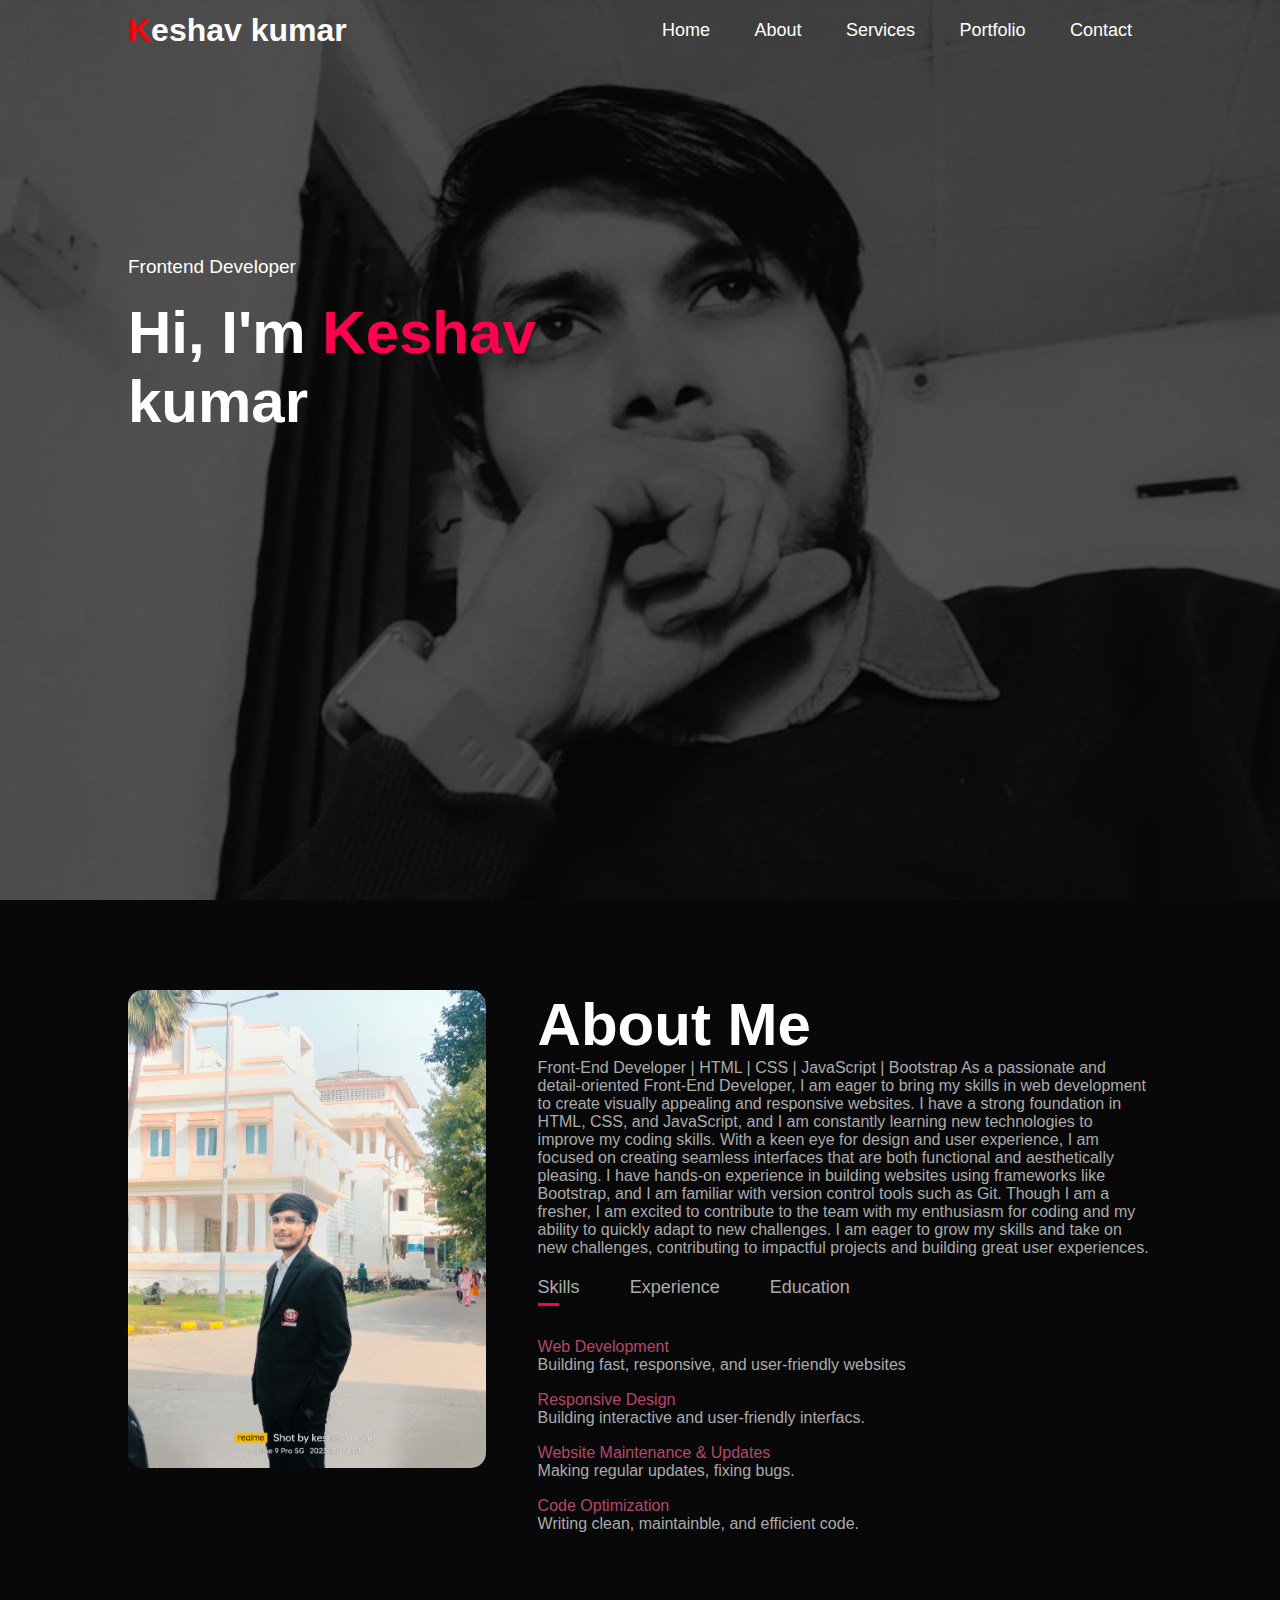
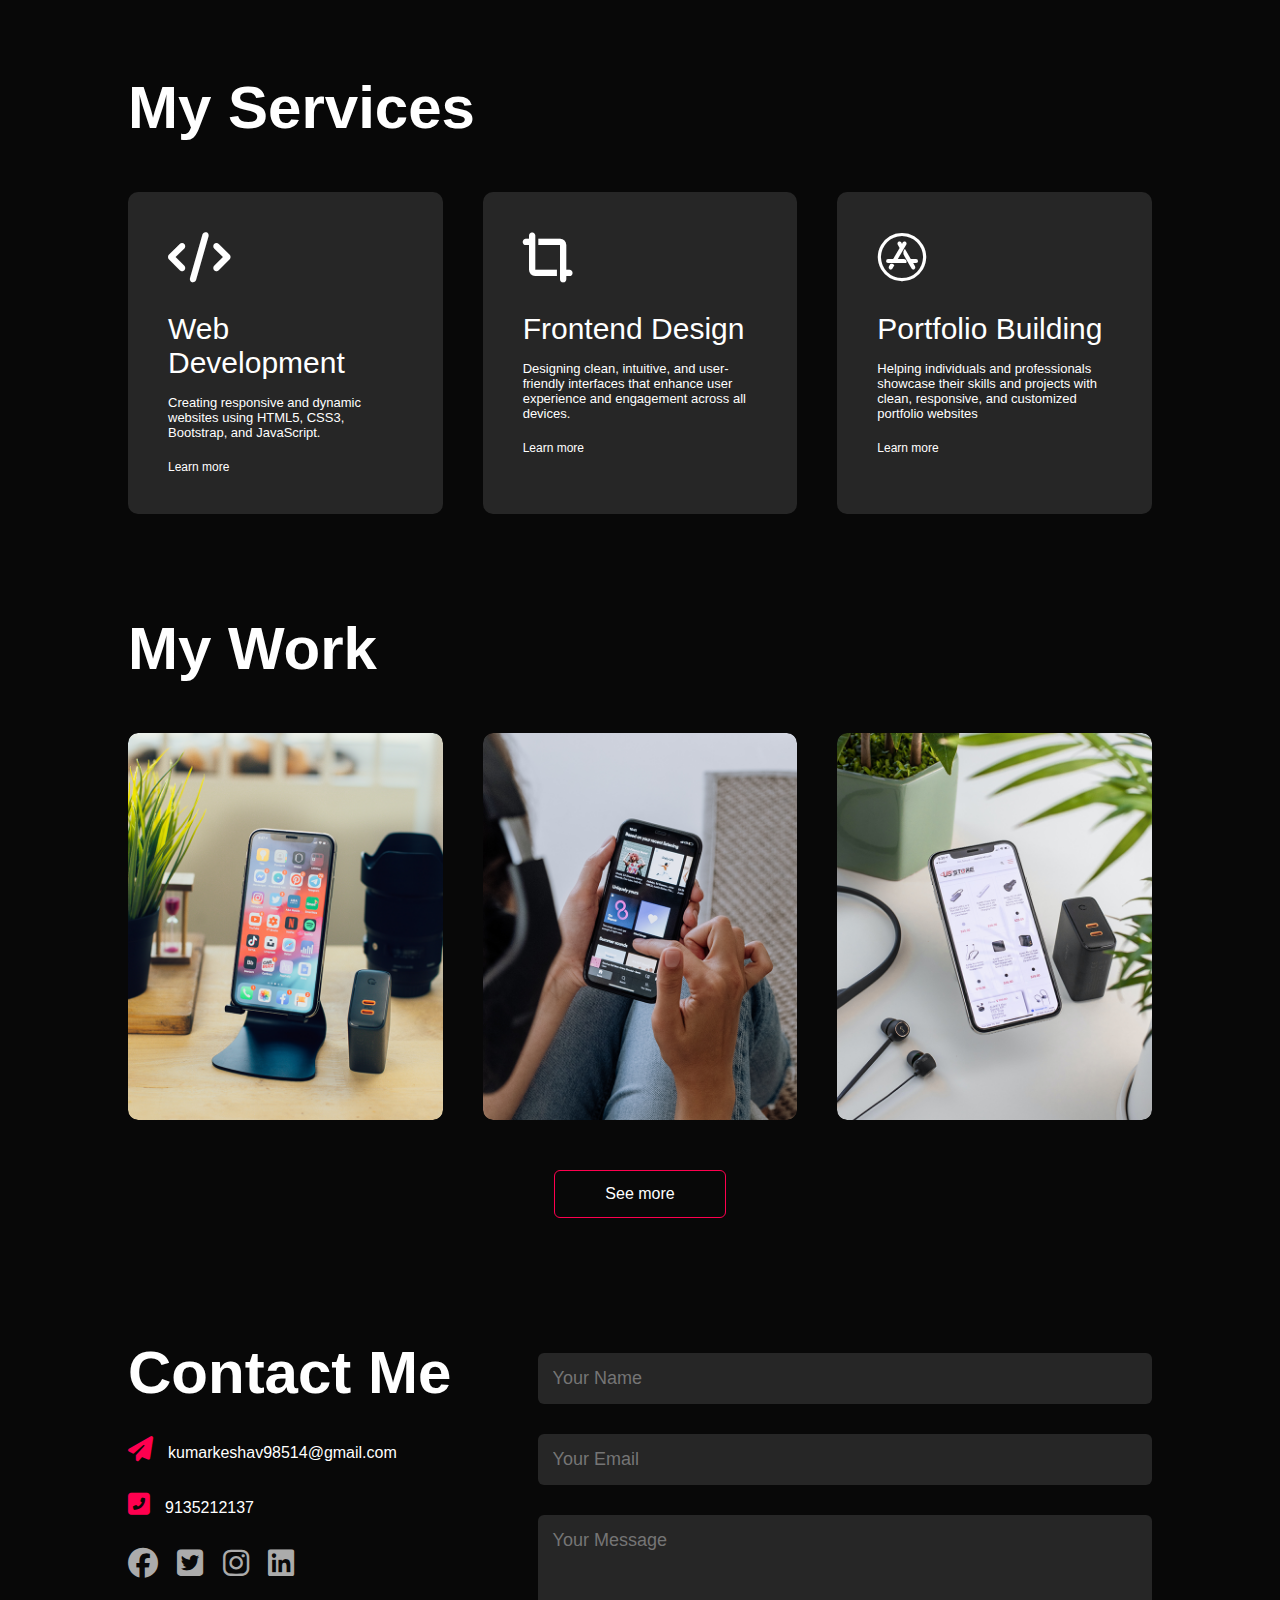
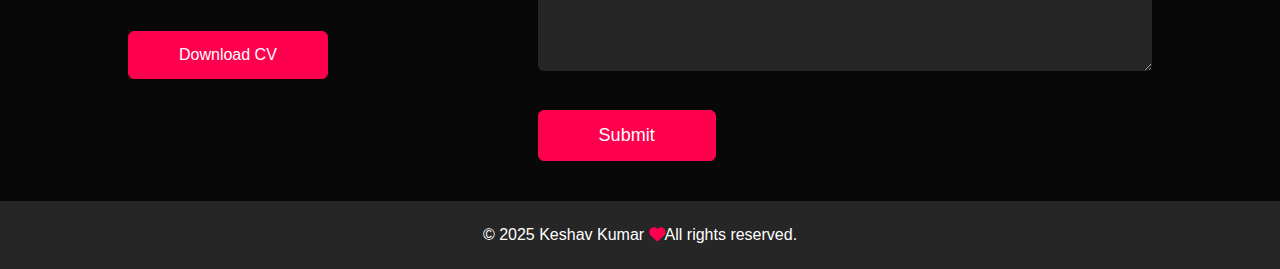
<file: #429 Personal-portfolio-updated/Personal-portfolio/index.html>
<!DOCTYPE html>
<html lang="en">

<head>
    <meta charset="UTF-8">
    <meta http-equiv="X-UA-Compatible" content="IE=edge">
    <meta name="viewport" content="width=device-width, initial-scale=1.0">
    <title>Personal Portfolio Website </title>
    <link rel="stylesheet" href="style.css">
    <!-- Roboto Font from Google Fonts -->
    <link href="https://fonts.googleapis.com/css2?family=Roboto&display=swap" rel="stylesheet">
    <link rel="stylesheet" href="https://cdnjs.cloudflare.com/ajax/libs/font-awesome/6.7.2/css/all.min.css">

</head>

<body>
    <div id="header">
        <div class="container">
            <nav>
                <!-- <img src="images/logo.png" class="logo"> -->
                <h1><span style="color: red;">K</span>eshav kumar</h1>

                <ul id="sidemenu">
                    <li><a href="#header">Home</a></li>
                    <li><a href="#about">About</a></li>
                    <li><a href="#services">Services</a></li>
                    <li><a href="#portfolio">Portfolio</a></li>
                    <li><a href="#contact">Contact</a></li>
                    <i class="fas fa-times" onclick="closemenu()"></i>
                </ul>
                <i class="fas fa-bars" onclick="openmenu()"></i>
            </nav>
            <div class="header-text">
                <p style="font-size: 19px;">Frontend Developer</p>
                <h1>Hi, I'm <span>Keshav</span><br> kumar</h1>
            </div>
        </div>
    </div>
    <!-- -----------about---------- -->
    <div id="about">
        <div class="container">
            <div class="row">
                <div class="about-col-1">
                    <img src="../Personal-portfolio/images/pic_2.jpeg">
                </div>
                <div class="about-col-2">
                    <h1 class="sub-title">About Me</h1>
                    <P>Front-End Developer | HTML | CSS | JavaScript | Bootstrap

                        As a passionate and detail-oriented Front-End Developer, I am eager to bring my skills in web
                        development to create visually appealing and responsive websites. I have a strong foundation in
                        HTML, CSS, and JavaScript, and I am constantly learning new technologies to improve my coding
                        skills. With a keen eye for design and user experience, I am focused on creating seamless
                        interfaces that are both functional and aesthetically pleasing.

                        I have hands-on experience in building websites using frameworks like Bootstrap, and I am
                        familiar with version control tools such as Git. Though I am a fresher, I am excited to
                        contribute to the team with my enthusiasm for coding and my ability to quickly adapt to new
                        challenges.

                        I am eager to grow my skills and take on new challenges, contributing to impactful projects and
                        building great user experiences.

                    </P>

                    <div class="tab-titles">
                        <p class="tab-links active-link" onclick="opentab('skills')">Skills</p>
                        <p class="tab-links" onclick="opentab('experience')">Experience</p>
                        <p class="tab-links" onclick="opentab('education')">Education</p>
                    </div>
                    <div class="tab-contents active-tab" id="skills">
                        <ul>
                            <li ><span>Web Development</span><br>Building fast, responsive, and user-friendly websites
                            </li>
                            <li><span>Responsive Design</span><br> Building interactive and user-friendly interfacs.
                            </li>
                            <li><span>Website Maintenance & Updates</span><br>Making regular updates, fixing bugs.</li>
                            <li><span>Code Optimization</span><br>Writing clean, maintainble, and efficient code.</li>
                        </ul>
                    </div>
                    <div class="tab-contents" id="experience">
                        <ul>
                            <li><span> Aminrup Technology – February 14, 2025 – Present </span><br>At Aminrup Technology, I have been responsible for designing and developing responsive report pages using HTML5, CSS3, and Bootstrap 5. My work focuses on structuring and styling complex data tables, improving the visual design and user interface, and ensuring compatibility and a smooth user experience across different screen sizes and devices.</li>
                            <!-- <li><span>2019 - 2021</span><br>Team lead at StarApp LLC.</li>
                            <li><span>2017 - 2019</span><br>UI/UX Design Executive at Coin Digital Ltd.</li>
                            <li><span>2016 - 2017</span><br>Internship at ekart eCommerce.</li> -->
                        </ul>
                    </div>
                    <div class="tab-contents" id="education">
                        <ul>
                            <li><span>2021-2024</span><br>BCA from Aryabhatta Knowledge University, Patna</li>
                            <li><span>2018-2020</span><br>12TH from Bihar School Examination Board, Patna</li>
                            <li><span>2015-2016</span><br>10th from Bihar School Examination Board, Patna</li>
                        </ul>
                    </div>
                </div>
            </div>
        </div>
    </div>
    <!-- ---------services---------------- -->
    <div id="services">
        <div class="container">
            <h1 class="sub-title">My Services</h1>
            <div class="services-list">
                <div>
                    <i class="fas fa-code"></i>
                    <h2>Web Development</h2>
                    <p> Creating responsive and dynamic websites using HTML5, CSS3, Bootstrap, and JavaScript.</p>
                    <a href="#">Learn more</a>
                </div>
                <div>
                    <i class="fas fa-crop-alt"></i>
                    <h2> Frontend Design</h2>
                    <p>Designing clean, intuitive, and user-friendly interfaces that enhance user experience and
                        engagement across all devices.</p>
                    <a href="#">Learn more</a>
                </div>
                <div>
                    <i class="fab fa-app-store"></i>
                    <h2>Portfolio Building</h2>
                    <p>Helping individuals and professionals showcase their skills and projects with clean, responsive,
                        and customized portfolio websites</p>
                    <a href="#">Learn more</a>
                </div>
            </div>
        </div>
    </div>
    <!-- ----------portfolio------------ -->
    <div id="portfolio">
        <div class="container">
            <h1 class="sub-title">My Work</h1>
            <div class="work-list">
                <div class="work">
                    <img src="images/work-1.png">
                    <div class="layer">
                        <h3>Cross-Browser Compatibility</h3>
                        <p>
                            Ensuring websites perform consistently across major browsers like Chrome, Firefox, Safari,
                            and Edge.
                        </p>
                        <a href="#"><i class="fas fa-external-link-alt"></i></a>
                    </div>
                </div>
                <div class="work">
                    <img src="images/work-2.png">
                    <div class="layer">
                        <h3>Web Page Development</h3>
                        <p>
                            Creating static and dynamic web pages using HTML5, CSS3, and JavaScript, ensuring structure
                            and design meet modern standards.
                        </p>
                        <a href="#"><i class="fas fa-external-link-alt"></i></a>
                    </div>
                </div>
                <div class="work">
                    <img src="images/work-3.png">
                    <div class="layer">
                        <h3>Responsive Design</h3>
                        <p>
                            Implementing mobile-first layouts that look great and work flawlessly on phones, tablets,
                            and desktops using Flexbox, Grid, and media queries.
                        </p>
                        <a href="#"><i class="fas fa-external-link-alt"></i></a>
                    </div>
                </div>
            </div>
            <a href="#" class="btn">See more</a>
        </div>
    </div>
    <!-- ----------contact------------- -->
    <div id="contact">
        <div class="container">
            <div class="row">
                <div class="contact-left">
                    <h1 class="sub-title">Contact Me</h1>
                    <p><i class="fas fa-paper-plane"></i>kumarkeshav98514@gmail.com</p>
                    <p><i class="fas fa-phone-square-alt"></i>9135212137</p>
                    <div class="social-icons">
                        <a href="https://facebook.com/"><i class="fab fa-facebook"></i></a>
                        <a href=""><i class="fab fa-twitter-square"></i></a>
                        <a href=""><i class="fab fa-instagram"></i></a>
                        <a href=""><i class="fab fa-linkedin"></i></a>
                    </div>
                    <a href="images/my-cv.pdf" download class="btn btn2">Download CV</a>
                </div>
                <div class="contact-right">
                    <form name="submit-to-google-sheet">
                        <input type="text" name="Name" placeholder="Your Name" required>
                        <input type="email" name="Email" placeholder="Your Email" required>
                        <textarea name="Message" rows="6" placeholder="Your Message"></textarea>
                        <button type="submit" class="btn btn2">Submit</button>
                    </form>
                    <span id="msg"></span>
                </div>
            </div>
        </div>
        <div class="copyright">
            <p>© 2025 Keshav Kumar <span> <i class="fas fa-heart"> </i>All rights reserved.</span>

        </div>
    </div>



    <script>

        var tablinks = document.getElementsByClassName("tab-links");
        var tabcontents = document.getElementsByClassName("tab-contents");

        function opentab(tabname) {
            for (tablink of tablinks) {
                tablink.classList.remove("active-link");
            }
            for (tabcontent of tabcontents) {
                tabcontent.classList.remove("active-tab");
            }
            event.currentTarget.classList.add("active-link");
            document.getElementById(tabname).classList.add("active-tab");
        }

    </script>

    <script>

        var sidemeu = document.getElementById("sidemenu");

        function openmenu() {
            sidemeu.style.right = "0";
        }
        function closemenu() {
            sidemeu.style.right = "-200px";
        }

    </script>
    <script>
        const scriptURL = '< add you own link here >' // add your own app script link here
        const form = document.forms['submit-to-google-sheet']
        const msg = document.getElementById("msg")

        form.addEventListener('submit', e => {
            e.preventDefault()
            fetch(scriptURL, { method: 'POST', body: new FormData(form) })
                .then(response => {
                    msg.innerHTML = "Message sent successfully"
                    setTimeout(function () {
                        msg.innerHTML = ""
                    }, 5000)
                    form.reset()
                })
                .catch(error => console.error('Error!', error.message))
        })
    </script>
</body>

</html>
</file>
<file: #429 Personal-portfolio-updated/Personal-portfolio/style.css>
*{
    margin: 0;
    padding: 0;
    font-family: 'Poppins', sans-serif;
    box-sizing: border-box;
}
html{
    scroll-behavior: smooth;
}
body{
    background: #080808;
    color: #fff;
    
}
#header{
    width: 100%;
    height: 100vh;
    background-image: url(images/phone-background.jpg);
    background-size: cover;
    background-position: center;
    background-attachment: fixed;
}
.container{
    padding: 10px 10%;
}

nav{
    display: flex;
    align-items: center;
    justify-content: space-between;
    flex-wrap: wrap;
}

.logo{
    width: 140px;
}

nav ul li{
    display: inline-block;
    list-style: none;
    margin: 10px 20px;
}

nav ul li a{
    color: #fff;
    text-decoration: none;
    font-size: 18px;
    position: relative;
}
nav ul li a::after{
    content: '';
    width: 0;
    height: 3px;
    background: #ff004f;
    position: absolute;
    left: 0;
    bottom: -6px;
    transition: 0.5s;
}
nav ul li a:hover::after{
    width: 100%;
}
.header-text{
    margin-top: 20%;
    font-size: 30px;
}
.header-text h1{
    font-size: 60px;
    margin-top: 20px;
}
.header-text h1 span{
    color: #ff004f;
}
/* -----------about--------------- */
#about{
    padding: 80px 0;
    color: #ababab;
}
.row{
    display: flex;
    justify-content: space-between;
    flex-wrap: wrap;
}

.about-col-1{
    flex-basis: 35%;
}
.about-col-1 img{
    width: 100%;
    /* margin-top: 50px; */
    object-fit: cover;
    border-radius: 15px;
}
.about-col-2{
    flex-basis: 60%;
}

.sub-title{
    font-size: 60px;
    font-weight: 600;
    color: #fff;
}

.tab-titles{
    display: flex;
    margin: 20px 0 40px;
}
.tab-links{
    margin-right: 50px;
    font-size: 18px;
    font-weight: 500;
    cursor: pointer;
    position: relative;
}
.tab-links::after{
    content: '';
    width: 0;
    height: 3px;
    background: #ff004f;
    position: absolute;
    left: 0;
    bottom: -8px;
    transition: 0.5s;
}

.tab-links.active-link::after{
    width: 50%;
}
#skills li {
  margin-bottom: 10px; /* adds space between each list item */
}
.tab-contents ul li{
    list-style: none;
    margin: 17px 0;
}
.tab-contents ul li span br{
    padding: 10px;
}
.tab-contents ul li span{
    color: #b54769;
    font-size: 16px;
}
.tab-contents{
    display: none;
}


.tab-contents.active-tab{
    display: block;
}

/* ----------------services------------- */
#services{
    padding: 30px 0;
}
.services-list{
    display: grid;
    grid-template-columns: repeat(auto-fit, minmax(250px, 1fr));
    grid-gap: 40px;
    margin-top: 50px;
}
.services-list div{
    background: #262626;
    padding: 40px;
    font-size: 13px;
    font-weight: 300;
    border-radius: 10px;
    transition: background 0.5s, transform 0.5s;
}
.services-list div i{
    font-size: 50px;
    margin-bottom: 30px;
}
.services-list div h2{
    font-size: 30px;
    font-weight: 500;
    margin-bottom: 15px;
}
.services-list div a{
    text-decoration: none;
    color: #fff;
    font-size: 12px;
    margin-top: 20px;
    display: inline-block;
}
.services-list div:hover{
    background: #ff004f;
    transform: translateY(-10px);
}
/* -------portfolio----------- */
#portfolio{
    padding: 50px 0;
}
.work-list{
    display: grid;
    grid-template-columns: repeat(auto-fit, minmax(250px, 1fr));
    grid-gap: 40px;
    margin-top: 50px;
}
.work{
    border-radius: 10px;
    position: relative;
    overflow: hidden;
}
.work img{
    width: 100%;
    border-radius: 10px;
    display: block;
    transition: transform 0.5s;
}
.layer{
    width: 100%;
    height: 0;
    background: linear-gradient(rgba(0,0,0,0.6), #ff004f);
    border-radius: 10px;
    position: absolute;
    left: 0;
    bottom: 0;
    overflow: hidden;
    display: flex;
    align-items: center;
    justify-content: center;
    flex-direction: column;
    padding: 0 40px;
    text-align: center;
    font-size: 14px;
   transition: height 0.5s;
}
.layer h3{
    font-weight: 500;
    margin-bottom: 20px;
}
.layer a{
    margin-top: 20px;
    color: #ff004f;
    text-decoration: none;
    font-size: 18px;
    line-height: 60px;
    background: #fff;
    width: 60px;
    height: 60px;
    border-radius: 50%;
    text-align: center;
}
.work:hover img{
    transform: scale(1.1);
}
.work:hover .layer{
    height: 100%;
}
.btn{
    display: block;
    margin: 50px auto;
    width: fit-content;
    border: 1px solid #ff004f;
    padding: 14px 50px;
    border-radius: 6px;
    text-decoration: none;
    color: #fff;
    transition: background 0.5s;
}
.btn:hover{
    background: #ff004f;
}

/* ---------contact-------- */
.contact-left{
    flex-basis: 35%;
}
.contact-right{
    flex-basis: 60%;
}
.contact-left p{
    margin-top: 30px;
}
.contact-left p i{
    color: #ff004f;
    margin-right: 15px;
    font-size: 25px;
}
.social-icons{
    margin-top: 30px;
}
.social-icons a{
    text-decoration: none;
    font-size: 30px;
    margin-right: 15px;
    color: #ababab;
    display: inline-block;
    transition: transform 0.5s;
}
.social-icons a:hover{
    color: #ff004f;
    transform: translateY(-5px);
}
.btn.btn2{
    display: inline-block;
    background: #ff004f;
}
.contact-right form{
    width: 100%;
}
form input, form textarea{
    width: 100%;
    border: 0;
    outline: none;
    background: #262626;
    padding: 15px;
    margin: 15px 0;
    color: #fff;
    font-size: 18px;
    border-radius: 6px;
}
form .btn2{
    padding: 14px 60px;
    font-size: 18px;
    margin-top: 20px;
    cursor: pointer;
}
.copyright{
    width: 100%;
    text-align: center;
    padding: 25px 0;
    background: #262626;
    font-weight: 300;
    margin-top: 20px;
}
.copyright i{
    color: #ff004f;
}
.copyright a{
    color: #ff004f;
    text-decoration: none;
}
/* -----------------css for small screens--------- */
nav .fas{
    display: none;
}

@media only screen and (max-width: 767px){
    #header{
        background-image: url(images/phone-background.jpg);
    }
    .header-text{
        /* margin-top: 100%; */
        font-size: 16px;
    }
    .header-text h1{
        font-size: 30px;
    }
    nav .fas{
        display: block;
        font-size: 25px;
    }
    nav ul{
        background: #ff004f;
        position: fixed;
        top: 0;
        right: -200px;
        width: 200px;
        height: 100vh;
        padding-top: 50px;
        z-index: 2;
        transition: right 0.5s;
    }
    nav ul li{
        display: block;
        margin: 25px;
    }
    nav ul .fas{
        position: absolute;
        top: 25px;
        left: 25px;
        cursor: pointer;
    }
    .sub-title{
        font-size: 40px;
    }
    .about-col-1, .about-col-2{
        flex-basis: 100%;
    }
    .about-col-1{
        margin-bottom: 30px;
    }
    .about-col-2{
        font-size: 14px;
    }
    .tab-links{
        font-size: 16px;
        margin-right: 20px;
    }
    .contact-left, .contact-right{
        flex-basis: 100%;
    }
    .copyright{
        font-size: 14px;
    }
}
#msg{
    color: #61b752;
    margin-top: -40px;
    display: block;
}
</file>
